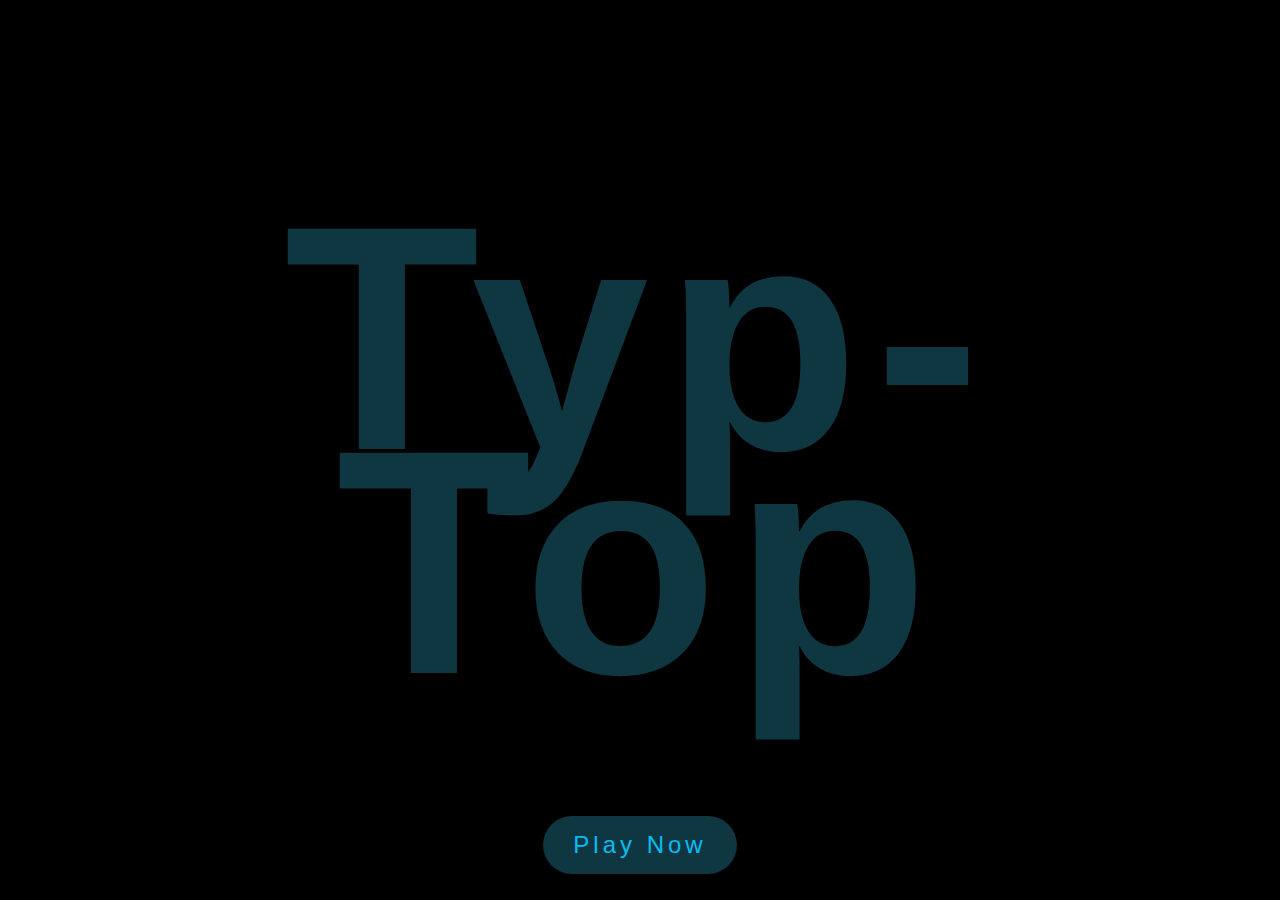
<file: index.html>
<!DOCTYPE html>
<html lang="en">
<head>
    <meta charset="UTF-8">
    <meta http-equiv="X-UA-Compatible" content="IE=edge">
    <meta name="viewport" content="width=device-width, initial-scale=1.0">
    <title>Play Now!</title>
    <link rel="stylesheet" href="index.css">

</head>
<body>
    <h2 >Typ-Top</h2>
    
    <div class=Center align='center'>
        <a href="choose.html"><button id="btn-1" class='btn-bot'>Play Now</button></a>
    </div>

</body>
</html>
</file>
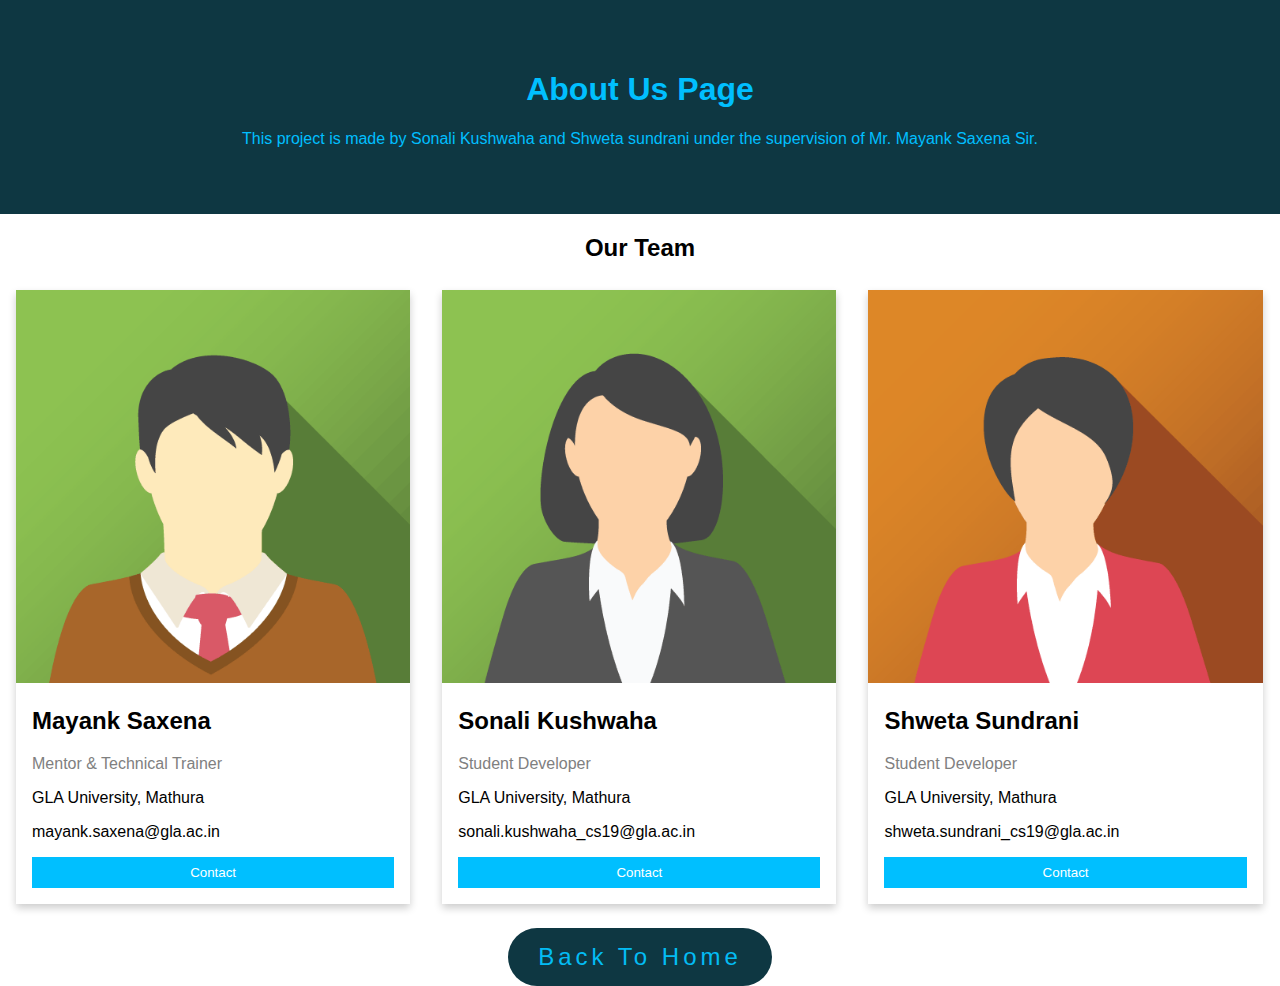
<file: aboutus.html>
<!DOCTYPE html>
<html>
<head>
<meta name="viewport" content="width=device-width, initial-scale=1">
<link rel="stylesheet" href="aboutus.css">
</head>
<body>

<div class="about-section">
  <h1>About Us Page</h1>
  <p>This project is made by Sonali Kushwaha and Shweta sundrani under the supervision of Mr. Mayank Saxena Sir.</p>
</div>

<h2 style="text-align:center">Our Team</h2>
<div class="row">
  <div class="column">
    <div class="card">
      <img src="mentor.png" alt="Mr. Mayank Saxena" style="width:100%">
      <div class="container">
        <h2>Mayank Saxena</h2>
        <p class="title">Mentor & Technical Trainer</p>
        <p>GLA University, Mathura</p>
        <p>mayank.saxena@gla.ac.in</p>
        <p><button class="button">Contact</button></p>
      </div>
    </div>
  </div>

  <div class="column">
    <div class="card">
      <img src="student.png" alt="Sonali Kushwaha" style="width:100%">
      <div class="container">
        <h2>Sonali Kushwaha</h2>
        <p class="title">Student Developer</p>
        <p>GLA University, Mathura</p>
        <p>sonali.kushwaha_cs19@gla.ac.in</p>
        <p><button class="button">Contact</button></p>
      </div>
    </div>
  </div>
  
  <div class="column">
    <div class="card">
      <img src="student2.png" alt="Shweta Sundrani" style="width:100%">
      <div class="container">
        <h2>Shweta Sundrani</h2>
        <p class="title">Student Developer</p>
        <p>GLA University, Mathura</p>
        <p>shweta.sundrani_cs19@gla.ac.in</p>
        <p><button class="button">Contact</button></p>
      </div>
    </div>
  </div>

  <div class=Center align='center'>
    <a href="choose.html"><button class='btn-bot'>Back To Home</button></a>
  </div>
</div>

</body>
</html>
</file>
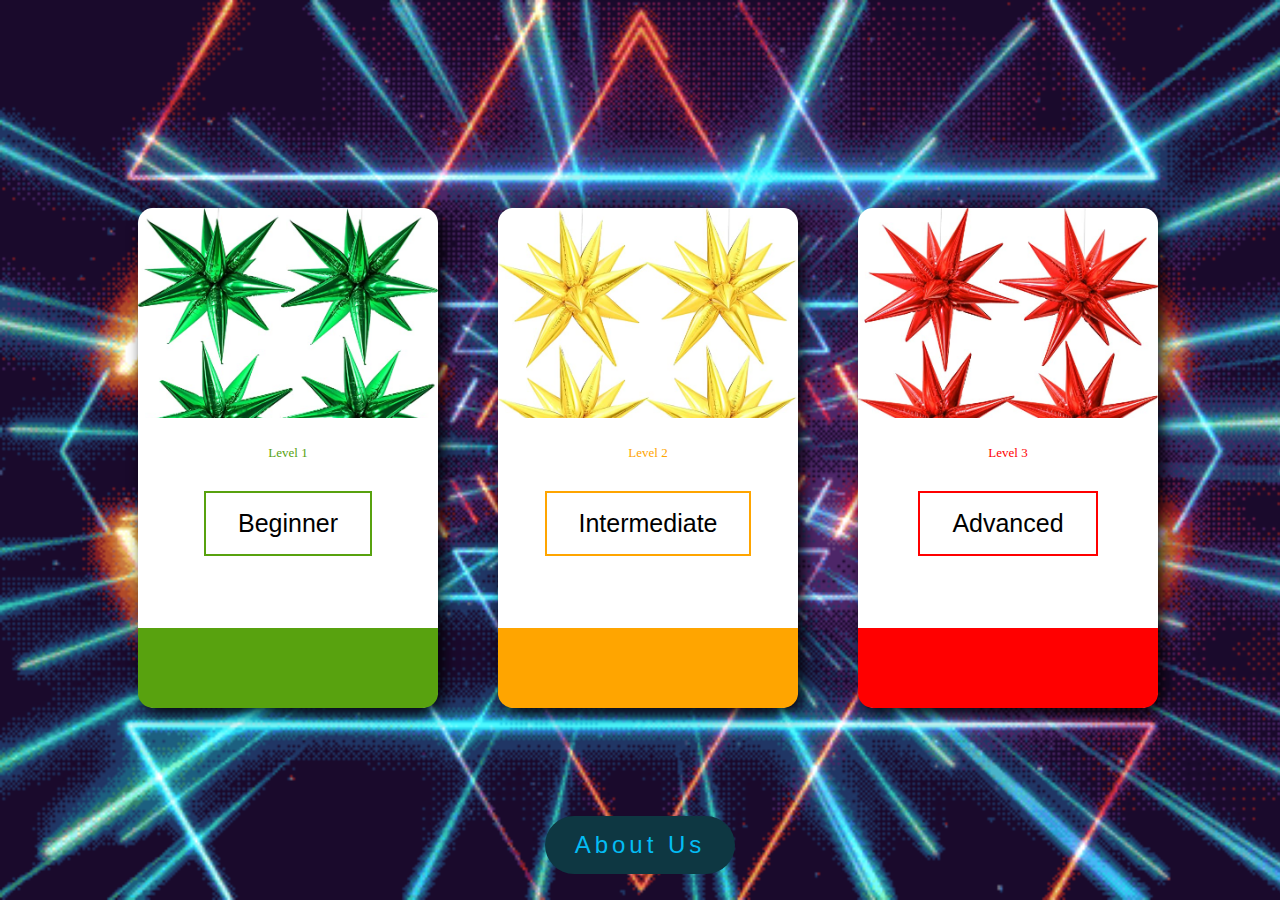
<file: choose.html>
<!DOCTYPE html>
<html>
  <head>
    <meta charset="UTF-8" />
    <link rel="stylesheet" type="text/css" href="choose.css" />
    <title>Pick Any Level!</title>
  </head>
  <body>
    <div class="card">
      <div class="card-image"></div>
      <div class="card-text">
        <span class="date">Level 1</span>
      
          <button id="mybtn1" class="button button1">Beginner</button>
        
      </div>
      <div class="card-stats">
        <div class="stat">
        </div>
      </div>
    </div>
    <div class="card">
      <div class="card-image card2"></div>
      <div class="card-text card2">
        <span class="date">Level 2</span>
      
        <button id="mybtn2" class="button button2">Intermediate</button>
        
      </div>
      <div class="card-stats card2">
        <div class="stat">
        </div>
      </div>
    </div>
    <div class="card">
        <div class="card-image card3"></div>
        <div class="card-text card3">
          <span class="date">Level 3</span>
        
          <button id="mybtn3" class="button button3">Advanced</button>
          
        </div>
        <div class="card-stats card3">
        </div>
        </div>
      </div>
      <div class=Center align='center'>
        <a href="aboutus.html"><button class='btn-bot'>About Us</button></a>
      </div>


      
      <script type="text/javascript">

        document.getElementById("mybtn1").onclick = function(){
          location.href = "index2.html";
        };
        document.getElementById("mybtn2").onclick = function(){
          location.href = "index3.html";
        };
        document.getElementById("mybtn3").onclick = function(){
          location.href = "index4.html";
        };


      </script>
      


  </body>
</html>
</file>
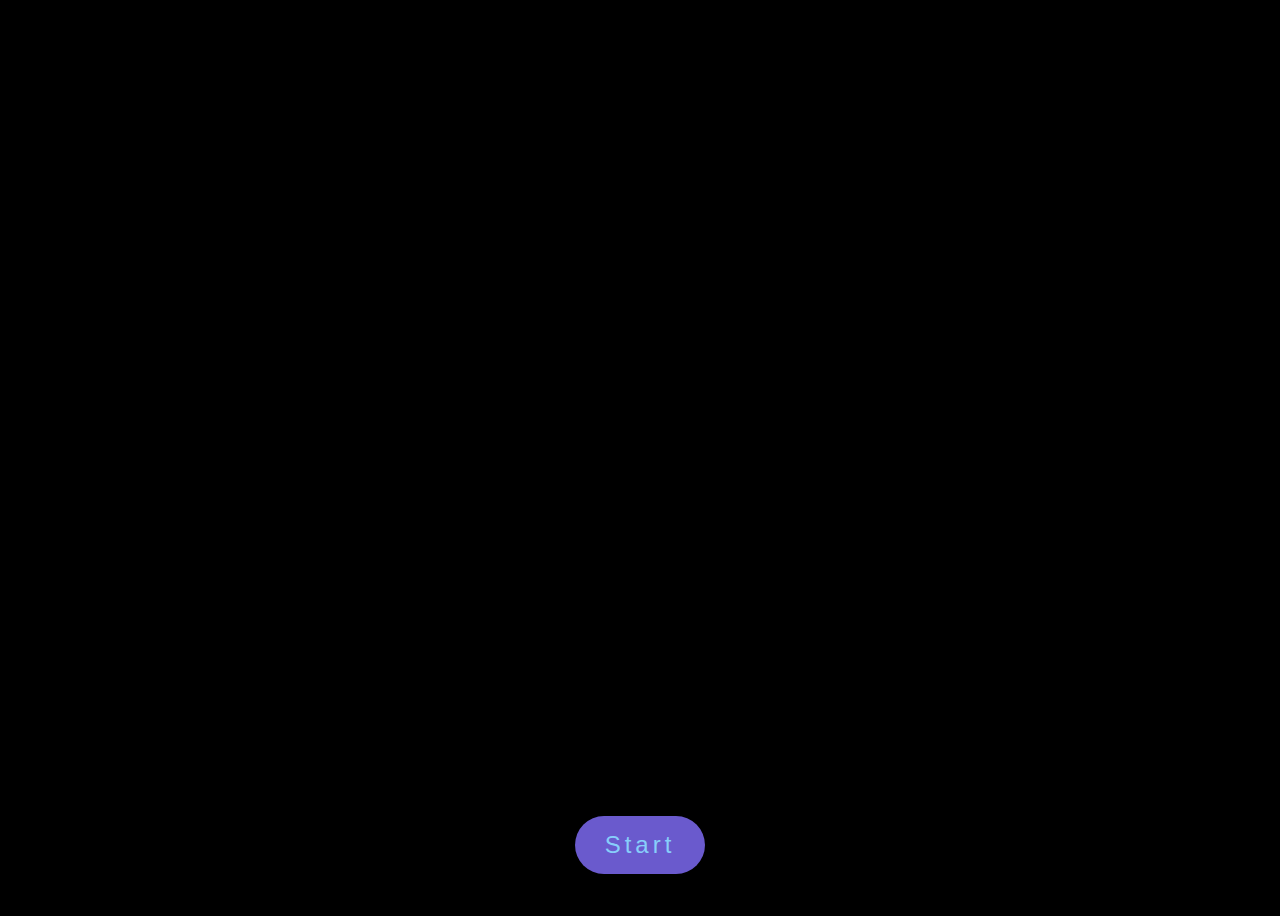
<file: dc.html>
<!DOCTYPE html>
<html lang="en">
<head>
    <meta charset="UTF-8">
    <meta http-equiv="X-UA-Compatible" content="IE=edge">
    <meta name="viewport" content="width=device-width, initial-scale=1.0">
    <title>Dictionary</title>
    <link rel="stylesheet" href="fp.css">
</head>
<body>
    <h1 class="home-title">
        <span>Search words</span>
        <span>Improve your vocab</span>
        <br>
        <div class=Center align='center'>
            <a href="dict.html"><button class='btn-bot'>Start</button></a>
          </div>
      </h1>
     
</body>
</html>
</file>
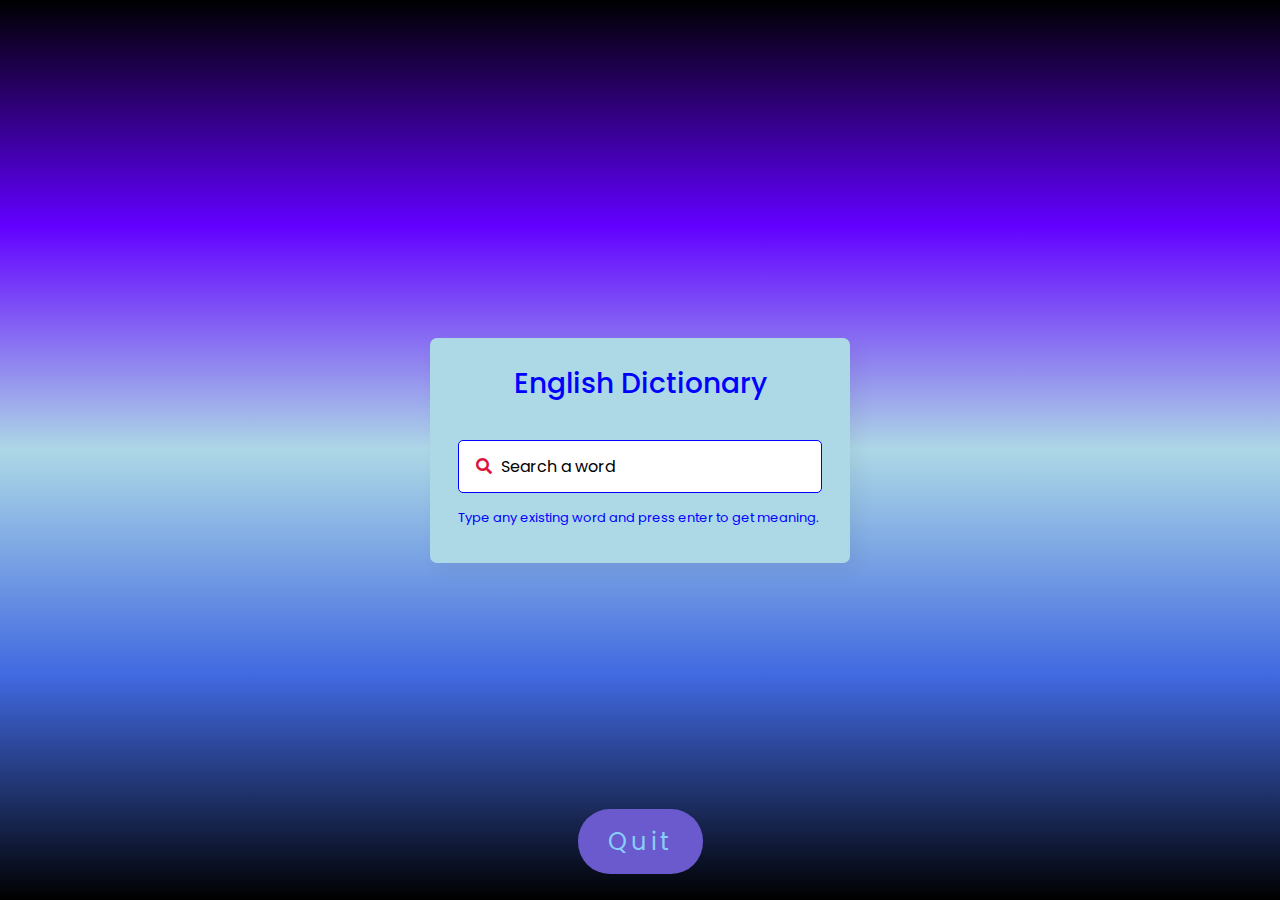
<file: dict.html>
<!DOCTYPE html>

<html lang="en" dir="ltr">
  <head>
    <meta charset="utf-8">  
    <title>Dictionary</title>
    <link rel="stylesheet" href="dictstyle.css">
    <link rel="stylesheet" href="fp.css">
    <meta name="viewport" content="width=device-width, initial-scale=1.0">
    <!--  Link for Icons -->
    <link rel="stylesheet" href="https://fonts.googleapis.com/icon?family=Material+Icons">
    <link rel="stylesheet" href="https://cdnjs.cloudflare.com/ajax/libs/font-awesome/5.15.3/css/all.min.css"/>
  </head>
  <body>
    
    <div class="wrapper">
      <header>English Dictionary</header>
      <div class="search">
        <input type="text" placeholder="Search a word" required spellcheck="false">
        <i class="fas fa-search"></i>
        <span class="material-icons">close</span>
      </div>
      <p class="info-text">Type any existing word and press enter to get meaning.</p>
      <ul>
        <li class="word">
          <div class="details">
            <p>__</p>
            <span>_ _</span>
          </div>
          <!-- <i class="fas fa-volume-up"></i> -->
        </li>
        <div class="content">
          <li class="meaning">
            <div class="details">
              <p>Meaning</p>
              <span>___</span>
            </div>
          </li>
          
          <!-- <li class="example">
            <div class="details">
              <p>Example</p>
              <span>___</span>
            </div>
          </li> -->
          <!-- <li class="synonyms">
            <div class="details">
              <p>Synonyms</p>
              <div class="list"></div>
            </div>
          </li> -->
        </div>
      </ul>
      
    </div>
    <div class=Center align="center">
      
      <a href="index.html"><button class='btn-bot'>Quit</button></a>
    </div>
    
    <script src="scri.js"></script>

  </body>
</html>
</file>
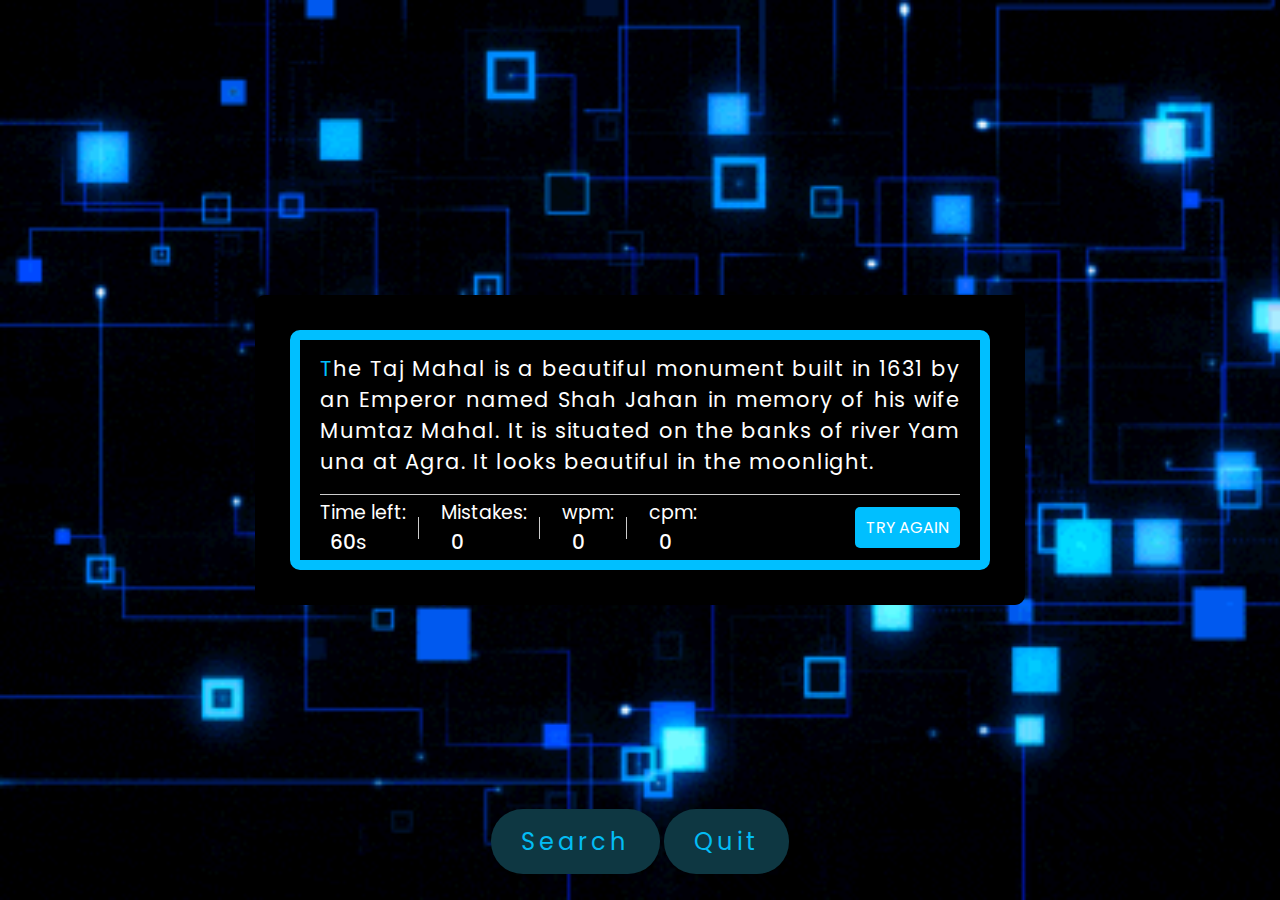
<file: index2.html>
<!DOCTYPE html>
<html lang="en" dir="ltr">
<head>
    <meta charset="UTF-8">
    <meta http-equiv="X-UA-Compatible" content="IE=edge">
    
    <meta name="viewport" content="width=device-width, initial-scale=1.0">
    <title>Beginner Level</title>
    
    <link rel="stylesheet" href="index2.css">
</head>
<body>
    
    
    <div class="wrapper">
       
        
        <input type="text" class="input-field">
        <div class="content-box">
            <div class="typing-text">
                <p>
                     

                </p>
            </div>
            <div class="content">
                <ul class="result-details">
                    <li class="time">
                        <p>
                            Time left:
                            <span><b>60</b>s</span>
                        </p>
                    </li>
                    <li class="mistakes">
                        <p>
                            Mistakes:
                            <span>0</span>
                        </p>
                    </li>
                    <li class="wpm">
                        <p>
                            wpm:
                            <span>0</span>
                        </p>
                    </li>
                    <li class="cpm">
                        <p>
                            cpm:
                            <span>0</span>
                        </p>
                    </li>
                </ul>
                <button>
                    TRY AGAIN
                </button>
            </div>
        </div>
        <div class=Center align='center'>
            <a href="dc.html"><button class='btn-bot'>Search</button></a>
            <a href="choose.html"><button class='btn-bot'>Quit</button></a>
          </div>
    </div>
    <script src="paragraphbeginner.js"></script>
    <script src="scriptbeginner.js"></script>
</body>
</html>
</file>
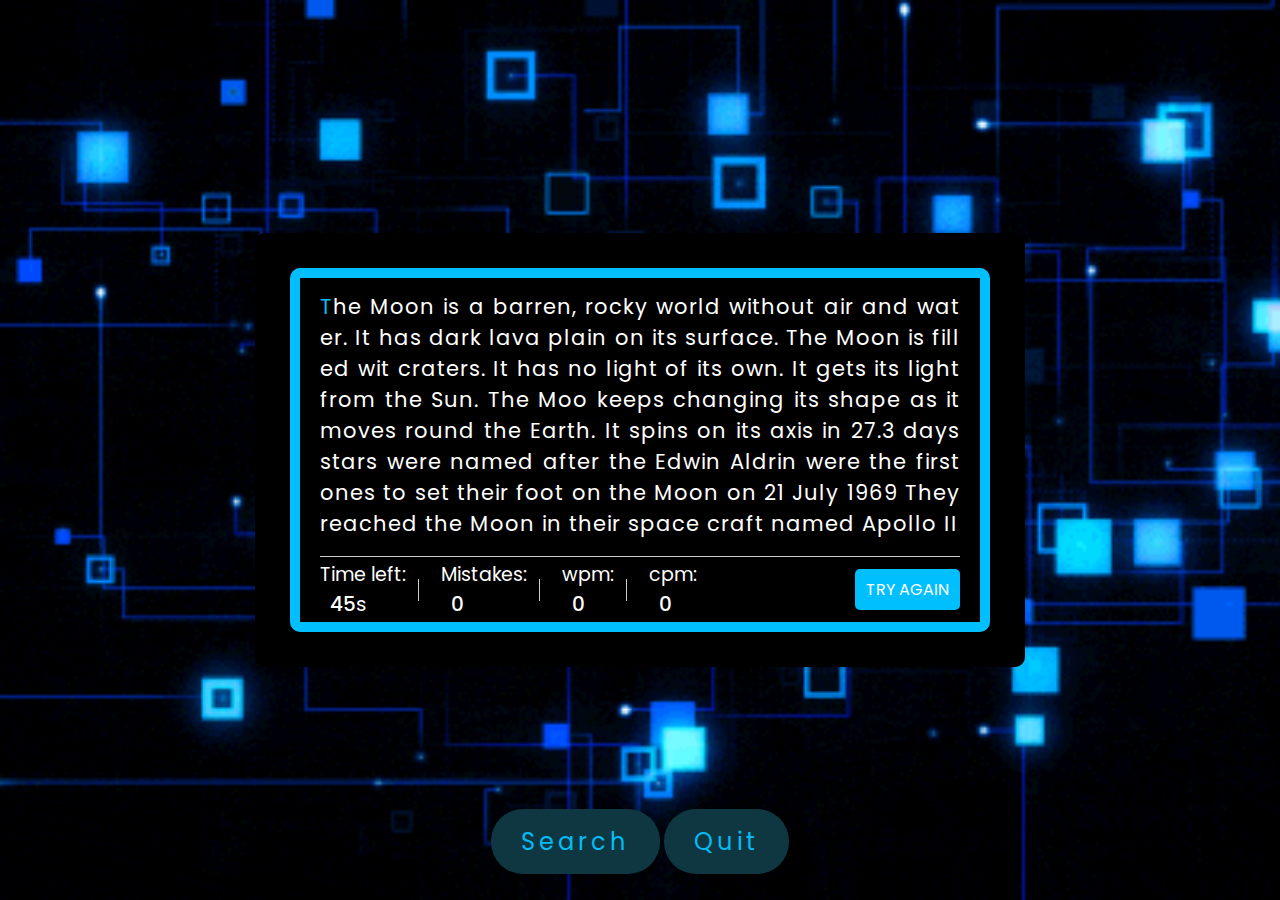
<file: index3.html>
<!DOCTYPE html>
<html lang="en" dir="ltr">
<head>
    <meta charset="UTF-8">
    <meta http-equiv="X-UA-Compatible" content="IE=edge">
    
    <meta name="viewport" content="width=device-width, initial-scale=1.0">
    <title>Intermediate Level</title>
    
    <link rel="stylesheet" href="index3.css">
</head>
<body>
    
    
    <div class="wrapper">
       
        
        <input type="text" class="input-field">
        <div class="content-box">
            <div class="typing-text">
                <p>
                     

                </p>
            </div>
            <div class="content">
                <ul class="result-details">
                    <li class="time">
                        <p>
                            Time left:
                            <span><b>45</b>s</span>
                        </p>
                    </li>
                    <li class="mistakes">
                        <p>
                            Mistakes:
                            <span>0</span>
                        </p>
                    </li>
                    <li class="wpm">
                        <p>
                            wpm:
                            <span>0</span>
                        </p>
                    </li>
                    <li class="cpm">
                        <p>
                            cpm:
                            <span>0</span>
                        </p>
                    </li>
                </ul>
                <button>
                    TRY AGAIN
                </button>
            </div>
        </div>
        <div class=Center align='center'>
            <a href="dc.html"><button class='btn-bot'>Search</button></a>
            <a href="choose.html"><button class='btn-bot'>Quit</button></a>
          </div>
    </div>
    <script src="paragraphintermediate.js"></script>
    <script src="scriptintermediate.js"></script>

</body>
</html>
</file>
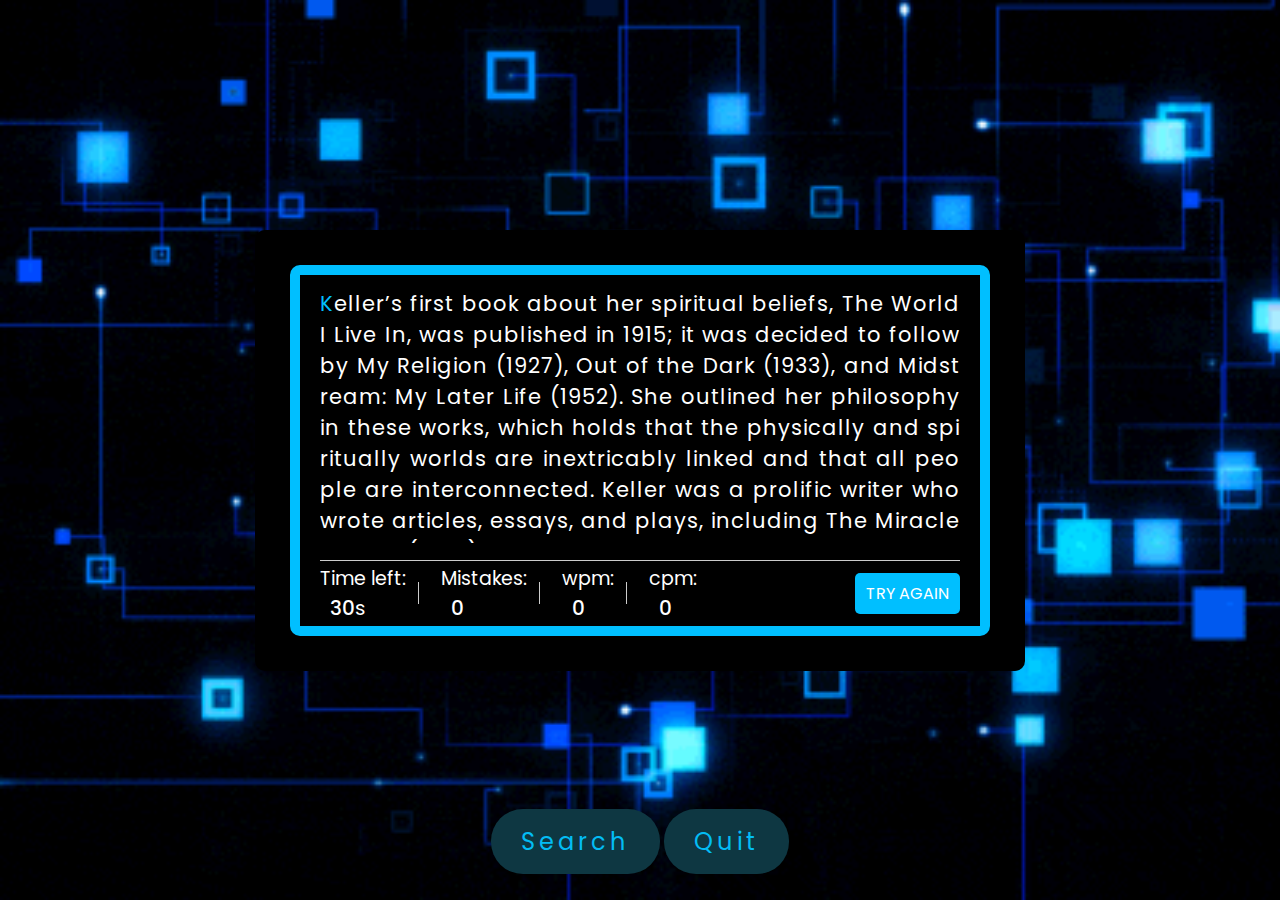
<file: index4.html>
<!DOCTYPE html>
<html lang="en" dir="ltr">
<head>
    <meta charset="UTF-8">
    <meta http-equiv="X-UA-Compatible" content="IE=edge">
    
    <meta name="viewport" content="width=device-width, initial-scale=1.0">
    <title>Advanced Level</title>
    
    <link rel="stylesheet" href="index4.css">
</head>
<body>
    
    
    <div class="wrapper">
       
        
        <input type="text" class="input-field">
        <div class="content-box">
            <div class="typing-text">
                <p>
                     

                </p>
            </div>
            <div class="content">
                <ul class="result-details">
                    <li class="time">
                        <p>
                            Time left:
                            <span><b>30</b>s</span>
                        </p>
                    </li>
                    <li class="mistakes">
                        <p>
                            Mistakes:
                            <span>0</span>
                        </p>
                    </li>
                    <li class="wpm">
                        <p>
                            wpm:
                            <span>0</span>
                        </p>
                    </li>
                    <li class="cpm">
                        <p>
                            cpm:
                            <span>0</span>
                        </p>
                    </li>
                </ul>
                <button>
                    TRY AGAIN
                </button>
            </div>
        </div>
        <div class=Center align='center'>
            <a href="dc.html"><button class='btn-bot'>Search</button></a>
            <a href="choose.html"><button class='btn-bot'>Quit</button></a>
        </div>
    </div>

    <script src="paragraphadvanced.js"></script>
    <script src="scriptadvanced.js"></script>
</body>
</html>
</file>
<file: index.css>
*
{
    margin: 0;
    padding: 0;
    box-sizing: border-box;
    font-family: Arial;
}
body{
    display: flex;
    justify-content: center;
    align-items: center;
    min-height: 100vh;
    background: black;
}
h2{
    position: relative;
    font-size:20em ;
    
    Letter-spacing: 15px;
    color:#0e3742;
    
    width: 100%;
    text-align: center;
    --webkit-box-reflect:below 5px linear-gradient(transparent,#000400);
    line-height: 0.70em;
    outline: none;
    animation:animate 5s linear infinite;
}
@keyframes animate
{
    0%,18%,20%,50.1%,60%,65.1%,80%,90.1%,92%
    
    {
        color: #0e3742;
        text-shadow: none;
    }    
    18.1%,20.1%,30%,50%,60.1%,65%,80.1%,90%,92.1%,100%
    {
        color: #fff;
        text-shadow: 0 0 10px #03bcf4,
        0 0 20px #03bcf4,
        0 0 40px #03bcf4,
        0 0 80px #03bcf4,
        0 0 160px #03bcf4;

    }
}
.Center {
    
    
   
    margin: auto;
    padding: 2%;
    position: absolute;
    top:75;
    left: 0;
    bottom: 0;
    right: 0;
    height: 58;
}
  
  .btn-bot {
    position: relative;
    background-color:#0e3742 ;
    border: none;
    display: inline-block;
    padding:  15px 30px;
    text-transform: capitalize;
    color: #03bcf4;
    letter-spacing: 4px;
    text-decoration: none;
    font-size: 24px;
    overflow:hidden;
    transition: .1s;
    border-radius: 2rem;
  }
  
  .btn-bot:hover{
      color:white;
      background:  deepskyblue;
      box-shadow: 0 0 10px  deepskyblue,
      0 0 40px  deepskyblue,
      0 0 80px  deepskyblue ;
      transition-delay:0s ;
  }
</file>
<file: aboutus.css>
.btn-bot {
    position: relative;
    background-color:#0e3742 ;
    border: none;
    display: inline-block;
    padding:  15px 30px;
    text-transform: capitalize;
    color: #03bcf4;
    letter-spacing: 4px;
    text-decoration: none;
    font-size: 24px;
    overflow:hidden;
    transition: .1s;
    border-radius: 2rem;
  }
  
  .btn-bot:hover{
      color:white;
      background:  deepskyblue;
      box-shadow: 0 0 10px deepskyblue,
      0 0 40px  deepskyblue,
      0 0 80px  deepskyblue ;
      transition-delay:0s ;
  }
  /*.Center {
    margin: auto;
    padding: 2%;
    position: absolute;
    top:75;
    left: 0;
    bottom: 0;
    right: 0;
    height: 58;
}*/


body {
  font-family: Arial, Helvetica, sans-serif;
  margin: 0;
}

html {
  box-sizing: border-box;
}

*, *:before, *:after {
  box-sizing: inherit;
}

.column {
  float: left;
  width: 33.3%;
  margin-bottom: 16px;
  padding: 0 8px;
}

.card {
  box-shadow: 0 4px 8px 0 rgba(0, 0, 0, 0.2);
  margin: 8px;
}

.about-section {
  padding: 50px;
  text-align: center;
  background-color: #0e3742;
  color: deepskyblue;
}

.container {
  padding: 0 16px;
}

.container::after, .row::after {
  content: "";
  clear: both;
  display: table;
}

.title {
  color: grey;
}

.button {
  border: none;
  outline: 0;
  display: inline-block;
  padding: 8px;
  color: white;
  background-color: deepskyblue;
  text-align: center;
  cursor: pointer;
  width: 100%;
}

.button:hover {
  background-color: #555;
}

@media screen and (max-width: 650px) {
  .column {
    width: 100%;
    display: block;
  }
}
</file>
<file: choose.css>
body {
  width: 100vw;
  height: 100vh;
  display: flex;
  align-items: center;
  justify-content: center;
  background:url("background.gif") no-repeat center center fixed;
  overflow: hidden;
  background-size: cover;
}
.card {
  display: grid;
  grid-template-columns: 300px;
  grid-template-rows: 210px 210px 80px;
  grid-template-areas: "image" "text" "stats";

  border-radius: 18px;
  background: white;
  box-shadow: 5px 5px 15px rgba(0,0,0,0.9);
  font-family: roboto;
  text-align: center;
  

  transition: 0.5s ease;
  cursor: pointer;
  margin:30px;
}
.card-image {
  grid-area: image;
  background: url("img1.jpg");
  border-top-left-radius: 15px;
  border-top-right-radius: 15px;
  background-size: cover;
}

.card-text {
  grid-area: text;
  margin: 25px;
}
.card-text .date {
  color: rgb(88, 162, 15);
  font-size:13px;
}
.card-text p {
  color: grey;
  font-size:15px;
  font-weight: 300;
}
/*.card-text h2 {
  margin-top:30px;
  font-size:40px;
}
*/
.card-stats {
  grid-area: stats; 
  display: grid;
  grid-template-columns: 1fr 1fr 1fr;
  grid-template-rows: 1fr;
  border-bottom-left-radius: 15px;
  border-bottom-right-radius: 15px;
  background: rgb(88, 162, 15);
}
.card-stats .stat {
  padding:10px;
  display: flex;
  align-items: center;
  justify-content: center;
  flex-direction: column;
  color: white;
}
.card-stats .border {
  border-left: 1px solid rgb(88, 162, 15);
  border-right: 1px solid rgb(88, 162, 15);
}

.card:hover {
  transform: scale(1.15);
  box-shadow: 5px 5px 15px rgba(0,0,0,0.6);
}

/*card2*/
.card-image.card2 {
  background: url("img2.jpg");
  background-size: cover;
}
.card-text.card2 .date {
  color: orange;
}
.card-stats.card2 .border {
  border-left: 1px solid orange;
  border-right: 1px solid orange;
}
.card-stats.card2 {
  background: orange;
}
/*card3*/
.card-image.card3 {
  background: url("img3.jpg");
  background-size: cover;
}
.card-text.card3 .date {
  color: red;
}
.card-stats.card3 .border {
  border-left: 1px solid red;
  border-right: 1px solid red;
}
.card-stats.card3 {
  background: red;
}

.button {
  border: none;
  color: white;
  padding: 16px 32px;
  text-align: center;
  text-decoration: none;
  display: block;
  font-size: 25px;
  margin: auto;
  margin-top: 30px;
  transition-duration: 0.4s;
  cursor: pointer;
}

.button1 {
  background-color: white; 
  color: black; 
  border: 2px solid rgb(88, 162, 15);
}

.button1:hover {
  background-color: rgb(88, 162, 15);
  color: white;
}

.button2 {
  background-color: white; 
  color: black; 
  border: 2px solid orange;
}

.button2:hover {
  background-color: orange;
  color: white;
}

.button3 {
  background-color: white; 
  color: black; 
  border: 2px solid red;
}

.button3:hover {
  background-color: red;
  color: white;
}

.btn-bot {
  position: relative;
  background-color:#0e3742 ;
  border: none;
  display: inline-block;
  padding:  15px 30px;
  text-transform: capitalize;
  color: #03bcf4;
  letter-spacing: 4px;
  text-decoration: none;
  font-size: 24px;
  overflow:hidden;
  transition: .1s;
  border-radius: 2rem;
}

.btn-bot:hover{
    color:white;
    background:  deepskyblue;
    box-shadow: 0 0 10px deepskyblue,
    0 0 40px  deepskyblue,
    0 0 80px  deepskyblue ;
    transition-delay:0s ;
}
.Center {
  margin: auto;
  padding: 2%;
  position: absolute;
  top:75;
  left: 0;
  bottom: 0;
  right: 0;
  height: 58;
}
</file>
<file: fp.css>
*,
*::before,
*::after {
  box-sizing: border-box;
}

:root{
    --bg-color: black;
}

body {
  display: flex;
  align-items: center;
  justify-content: center;
  overflow: hidden;
  width: 100vw;
  height: 100vh;
  color: rgb(93, 0, 255);
  background-color: var(--bg-color);
  font-family: 'Maitree', serif;
}

h1{
    font-size: 3em;
    font-weight: normal;
}

/* title styles */
.home-title span{
    position: relative;
    overflow: hidden;
    display: block;
    line-height: 1.2;
}

.home-title span::after{
    content: '';
    position: absolute;
    top: 0;
    right: 0;
    width: 100%;
    height: 100%;
    background: lightblue;
    animation: a-ltr-after 2s cubic-bezier(.77,0,.18,1) forwards;
    transform: translateX(-101%);
}

.home-title span::before{
    content: '';
    position: absolute;
    top: 0;
    right: 0;
    width: 100%;
    height: 100%;
    background: var(--bg-color);
    animation: a-ltr-before 2s cubic-bezier(.77,0,.18,1) forwards;
    transform: translateX(0);
}

.home-title span:nth-of-type(1)::before,
.home-title span:nth-of-type(1)::after{
    animation-delay: 1s;
}

.home-title span:nth-of-type(2)::before,
.home-title span:nth-of-type(2)::after{
    animation-delay: 1.5s;
}
.Center {
    
    
   
    margin: auto;
    padding: 2%;
    position: absolute;
    top:75;
    left: 0;
    bottom: 0;
    right: 0;
    height: 58;
}
.btn-bot {
    position: relative;
    background-color:slateblue
     ;
    border: none;
    display: inline-block;
    padding:  15px 30px;
    text-transform: capitalize;
    color: lightskyblue;
    letter-spacing: 4px;
    text-decoration: none;
    font-size: 24px;
    overflow:hidden;
    transition: .1s;
    border-radius: 2rem;
  }
  
  .btn-bot:hover{
      color:white;
      background:  rgb(92, 92, 186);
      box-shadow: 0 0 10px  rgb(92, 92, 186),
      0 0 40px  rgb(92, 92, 186),
      0 0 80px  rgb(92, 92, 186) ;
      transition-delay:0s ;
  }

@keyframes a-ltr-after{
    0% {transform: translateX(-100%)}
    100% {transform: translateX(101%)}
}

@keyframes a-ltr-before{
    0% {transform: translateX(0)}
    100% {transform: translateX(200%)}
}
</file>
<file: dictstyle.css>
@import url('https://fonts.googleapis.com/css2?family=Poppins:wght@400;500;600;700&display=swap');
*{
  margin: 0;
  padding: 0;
  box-sizing: border-box;
  font-family: 'Poppins', sans-serif;
}
body{
  display: flex;
  align-items: center;
  justify-content: center;
  min-height: 100vh;
  background:linear-gradient(black,rgb(98, 0, 255),lightblue,royalblue,black);
}
::selection{
  color:white;
  background: grey;
}
.wrapper{
  width: 420px;
  border-radius: 7px;
  box-shadow: 25cm darkslategray;
  background: lightblue;
  padding: 25px 28px 45px;
  box-shadow: 7px 7px 20px rgba(0, 0, 0, 0.05);
}
.wrapper header{
  font-size: 28px;
  font-weight: 500;
  text-align: center;
  color: blue;
}
.wrapper .search{
  position: relative;
  margin: 35px 0 18px;
}
.search input{
  height: 53px;
  width: 100%;
  outline: none;
  font-size: 16px;
  border-radius: 5px;
  padding: 0 42px;
  border: 1px solid blue;
}
.search input:focus{
  padding: 0 41px;
  border: 2px solid blue;
}
.search input::placeholder{
  color: black;
}
.search :where(i, span){
  position: absolute;
  top: 50%;
  color: crimson;
  transform: translateY(-50%);
}
.search i{
  left: 18px;
  pointer-events: none;
  font-size: 16px;
}
.search input:focus ~ i{
  color:blue ;
}
.search span{
  right: 15px;
  cursor: pointer;
  font-size: 18px;
  display: none;
}
.search input:valid ~ span{
  display: block;
}
.wrapper .info-text{
  font-size: 13px;
  color: blue;
  margin: -3px 0 -10px;
}
.wrapper.active .info-text{
  display: none;
  color: black;
}
.info-text span{
  font-weight: 500;
}
.wrapper ul{
  height: 0;
  opacity: 0;
  padding-right: 1px;
  overflow-y: hidden;
  transition: all 0.2s ease;
}
.wrapper.active ul{
  opacity: 1;
  height: 303px;
}
.wrapper ul li{
  display: flex;
  list-style: none;
  margin-bottom: 14px;
  align-items: center;
  padding-bottom: 17px;
  border-bottom: 1px solid blue;
  justify-content: space-between;
}
ul li:last-child{
  margin-bottom: 0;
  border-bottom: 0;
  padding-bottom: 0;
}
ul .word p{
  font-size: 22px;
  font-weight: 500;
}
ul .word span{
  font-size: 20px;
  color: darkgreen;
}
ul .word i{
  color: red;
  font-size: 15px;
  cursor: pointer;
}
ul .content{
  max-height: 215px;
  overflow-y: auto;
}
ul .content::-webkit-scrollbar{
  width: 0px;
}
.content li .details{
  padding-left: 10px;
  border-radius: 4px 0 0 4px;
  border-left: 3px solid blue;
}
.content li p{
  font-size: 17px;
  font-weight: 500;
}
.content li span{
  font-size: 15px;
  color: darkslateblue;
}

btn-bot {
  position: relative;
  background-color:slateblue
   ;
  border: none;
  display:inline-block;
  padding:  15px 30px;
  text-transform: capitalize;
  color: lightskyblue;
  letter-spacing: 4px;
  text-decoration: none;
  font-size: 24px;
  overflow:hidden;
  transition: .1s;
  border-radius: 2rem;
}

.btn-bot:hover{
    color:white;
    background:  rgb(92, 92, 186);
    box-shadow: 0 0 10px  rgb(92, 92, 186),
    0 0 40px  rgb(92, 92, 186),
    0 0 80px  rgb(92, 92, 186) ;
    transition-delay:0s ;
}
</file>
<file: index2.css>
@import url('https://fonts.googleapis.com/css2?family=Comforter&family=Poppins:wght@100;300;500;600;700&display=swap');
*
{
    margin: 0;
    padding: 0;
    box-sizing: border-box;
    font-family:'poppins',sans-serif;
}

body{
    display: flex;
    align-items: center;
    justify-content: center;
    min-height: 100vh;
    background-image: url(bg2.gif);
    background-size:cover;

}


.wrapper
{
    width: 770px;
    padding: 35px;
    background:black;
    border-radius: 10px;
}
.wrapper .input-field
{
    z-index: -99;
    opacity: 0;
    position: absolute;
}
.wrapper .content-box
{
    padding:13px 20px 0 ;
    border-radius: 10px;
    border: 10px solid  deepskyblue;
}
.content-box .typing-text
{
    max-height: 255px;
    overflow-y: auto;

}
.typing-text::-webkit-scrollbar
{
    width: 0;

}
.typing-text p
{
    font-size: 21px;
    text-align: justify;
    letter-spacing:  1px;
    word-break: break-all;

}
.typing-text p span
{
    color:white;
}
.typing-text p span.correct
{
    color: lime;
}
.typing-text p span.incorrect
{
    color: red;
    background: lightskyblue;
    outline: 1px solid pink;
    border-radius: 4px;
}
.typing-text p span.active
{
    color: deepskyblue;

}
.typing-text p span.active::before{
    content: "";
    position: absolute;
    left:0;
    bottom:0 ;
    height: 2px;
    width: 100%;
    opacity:0;
    background:deepskyblue;
    animation: blink    1s ease-in-out infinite;
}

@keyframes blink
{
    50%
    {
        opacity:1 ;
    }
}
.content-box .content{
    display: flex;
    margin-top: 17px;
    padding: 12px 0;
    align-items: center;
    border-top:1px solid #ccc ;
    justify-content: space-between;
}
.content button
{
    border: none;
    outline: none;
    width: 105px;
    padding: 8px 0;
    color: #fff;
    cursor: pointer;
    font-size: 16px;
    border-radius: 5px;
    background:deepskyblue;
    transition: transform 0.3s ease;
}
.content button :active
{
    transform: scale(0.97);

}
.content .result-details
{

    display: flex;
    width: calc(100%-140px);
    justify-content: space-between;
}
.result-details li{
    height: 22px;
    padding-right: 12px;
    display: flex;
    list-style: none;
    align-items: center;
}
.result-details li:not(:first-child)
{
    padding-left: 22px;
    border-left: 1px solid #ccc;
}
.result-details li p{
    font-size: 19px;
    color: white;

}
.result-details li span{
    display: block;
    font-size: 20px;
    margin-left: 10px;

}
.result-details li:not(:first-child) span{
    font-weight: 500;
}
.result-details li b{
    font-weight: 500;

}
.Center {
    
    
   
    margin: auto;
    padding: 2%;
    position: absolute;
    top:75;
    left: 0;
    bottom: 0;
    right: 0;
    height: 58;
}
  
  .btn-bot {
    position: relative;
    background-color:#0e3742 ;
    border: none;
    display: inline-block;
    padding:  15px 30px;
    text-transform: capitalize;
    color: #03bcf4;
    letter-spacing: 4px;
    text-decoration: none;
    font-size: 24px;
    overflow:hidden;
    transition: .1s;
    border-radius: 2rem;
  }
  
  .btn-bot:hover{
      color:white;
      background:  deepskyblue;
      box-shadow: 0 0 10px deepskyblue,
      0 0 40px  deepskyblue,
      0 0 80px  deepskyblue ;
      transition-delay:0s ;
  }
</file>
<file: index3.css>
@import url('https://fonts.googleapis.com/css2?family=Comforter&family=Poppins:wght@100;300;500;600;700&display=swap');
*
{
    margin: 0;
    padding: 0;
    box-sizing: border-box;
    font-family:'poppins',sans-serif;
}

body{
    display: flex;
    align-items: center;
    justify-content: center;
    min-height: 100vh;
    background-image: url(bg2.gif);
    background-size:cover;

}


.wrapper
{
    width: 770px;
    padding: 35px;
    background:black;
    border-radius: 10px;
}
.wrapper .input-field
{
    z-index: -99;
    opacity: 0;
    position: absolute;
}
.wrapper .content-box
{
    padding:13px 20px 0 ;
    border-radius: 10px;
    border: 10px solid  deepskyblue;
}
.content-box .typing-text
{
    max-height: 255px;
    overflow-y: auto;

}
.typing-text::-webkit-scrollbar
{
    width: 0;

}
.typing-text p
{
    font-size: 21px;
    text-align: justify;
    letter-spacing:  1px;
    word-break: break-all;

}
.typing-text p span
{
    color:white;
}
.typing-text p span.correct
{
    color: lime;
}
.typing-text p span.incorrect
{
    color: red;
    background: lightskyblue;
    outline: 1px solid pink;
    border-radius: 4px;
}
.typing-text p span.active
{
    color: deepskyblue;

}
.typing-text p span.active::before{
    content: "";
    position: absolute;
    left:0;
    bottom:0 ;
    height: 2px;
    width: 100%;
    opacity:0;
    background:deepskyblue;
    animation: blink    1s ease-in-out infinite;
}

@keyframes blink
{
    50%
    {
        opacity:1 ;
    }
}
.content-box .content{
    display: flex;
    margin-top: 17px;
    padding: 12px 0;
    align-items: center;
    border-top:1px solid #ccc ;
    justify-content: space-between;
}
.content button
{
    border: none;
    outline: none;
    width: 105px;
    padding: 8px 0;
    color: #fff;
    cursor: pointer;
    font-size: 16px;
    border-radius: 5px;
    background:deepskyblue;
    transition: transform 0.3s ease;
}
.content button :active
{
    transform: scale(0.97);

}
.content .result-details
{

    display: flex;
    width: calc(100%-140px);
    justify-content: space-between;
}
.result-details li{
    height: 22px;
    padding-right: 12px;
    display: flex;
    list-style: none;
    align-items: center;
}
.result-details li:not(:first-child)
{
    padding-left: 22px;
    border-left: 1px solid #ccc;
}
.result-details li p{
    font-size: 19px;
    color: white;

}
.result-details li span{
    display: block;
    font-size: 20px;
    margin-left: 10px;

}
.result-details li:not(:first-child) span{
    font-weight: 500;
}
.result-details li b{
    font-weight: 500;

}
.Center {
    
    
   
    margin: auto;
    padding: 2%;
    position: absolute;
    top:75;
    left: 0;
    bottom: 0;
    right: 0;
    height: 58;
}
  
  .btn-bot {
    position: relative;
    background-color:#0e3742 ;
    border: none;
    display: inline-block;
    padding:  15px 30px;
    text-transform: capitalize;
    color: #03bcf4;
    letter-spacing: 4px;
    text-decoration: none;
    font-size: 24px;
    overflow:hidden;
    transition: .1s;
    border-radius: 2rem;
  }
  
  .btn-bot:hover{
      color:white;
      background:  deepskyblue;
      box-shadow: 0 0 10px deepskyblue,
      0 0 40px  deepskyblue,
      0 0 80px  deepskyblue ;
      transition-delay:0s ;
  }
</file>
<file: index4.css>
@import url('https://fonts.googleapis.com/css2?family=Comforter&family=Poppins:wght@100;300;500;600;700&display=swap');
*
{
    margin: 0;
    padding: 0;
    box-sizing: border-box;
    font-family:'poppins',sans-serif;
}

body{
    display: flex;
    align-items: center;
    justify-content: center;
    min-height: 100vh;
    background-image: url(bg2.gif);
    background-size:cover;

}


.wrapper
{
    width: 770px;
    padding: 35px;
    background:black;
    border-radius: 10px;
}
.wrapper .input-field
{
    z-index: -99;
    opacity: 0;
    position: absolute;
}
.wrapper .content-box
{
    padding:13px 20px 0 ;
    border-radius: 10px;
    border: 10px solid  deepskyblue;
}
.content-box .typing-text
{
    max-height: 255px;
    overflow-y: auto;

}
.typing-text::-webkit-scrollbar
{
    width: 0;

}
.typing-text p
{
    font-size: 21px;
    text-align: justify;
    letter-spacing:  1px;
    word-break: break-all;

}
.typing-text p span
{
    color:white;
}
.typing-text p span.correct
{
    color: lime;
}
.typing-text p span.incorrect
{
    color: red;
    background: lightskyblue;
    outline: 1px solid pink;
    border-radius: 4px;
}
.typing-text p span.active
{
    color: deepskyblue;

}
.typing-text p span.active::before{
    content: "";
    position: absolute;
    left:0;
    bottom:0 ;
    height: 2px;
    width: 100%;
    opacity:0;
    background:deepskyblue;
    animation: blink    1s ease-in-out infinite;
}

@keyframes blink
{
    50%
    {
        opacity:1 ;
    }
}
.content-box .content{
    display: flex;
    margin-top: 17px;
    padding: 12px 0;
    align-items: center;
    border-top:1px solid #ccc ;
    justify-content: space-between;
}
.content button
{
    border: none;
    outline: none;
    width: 105px;
    padding: 8px 0;
    color: #fff;
    cursor: pointer;
    font-size: 16px;
    border-radius: 5px;
    background:deepskyblue;
    transition: transform 0.3s ease;
}
.content button :active
{
    transform: scale(0.97);

}
.content .result-details
{

    display: flex;
    width: calc(100%-140px);
    justify-content: space-between;
}
.result-details li{
    height: 22px;
    padding-right: 12px;
    display: flex;
    list-style: none;
    align-items: center;
}
.result-details li:not(:first-child)
{
    padding-left: 22px;
    border-left: 1px solid #ccc;
}
.result-details li p{
    font-size: 19px;
    color: white;

}
.result-details li span{
    display: block;
    font-size: 20px;
    margin-left: 10px;

}
.result-details li:not(:first-child) span{
    font-weight: 500;
}
.result-details li b{
    font-weight: 500;

}
.Center {
    
    
   
    margin: auto;
    padding: 2%;
    position: absolute;
    top:75;
    left: 0;
    bottom: 0;
    right: 0;
    height: 58;
}
  
  .btn-bot {
    position: relative;
    background-color:#0e3742 ;
    border: none;
    display: inline-block;
    padding:  15px 30px;
    text-transform: capitalize;
    color: #03bcf4;
    letter-spacing: 4px;
    text-decoration: none;
    font-size: 24px;
    overflow:hidden;
    transition: .1s;
    border-radius: 2rem;
  }
  
  .btn-bot:hover{
      color:white;
      background:  deepskyblue;
      box-shadow: 0 0 10px deepskyblue,
      0 0 40px  deepskyblue,
      0 0 80px  deepskyblue ;
      transition-delay:0s ;
  }
</file>
